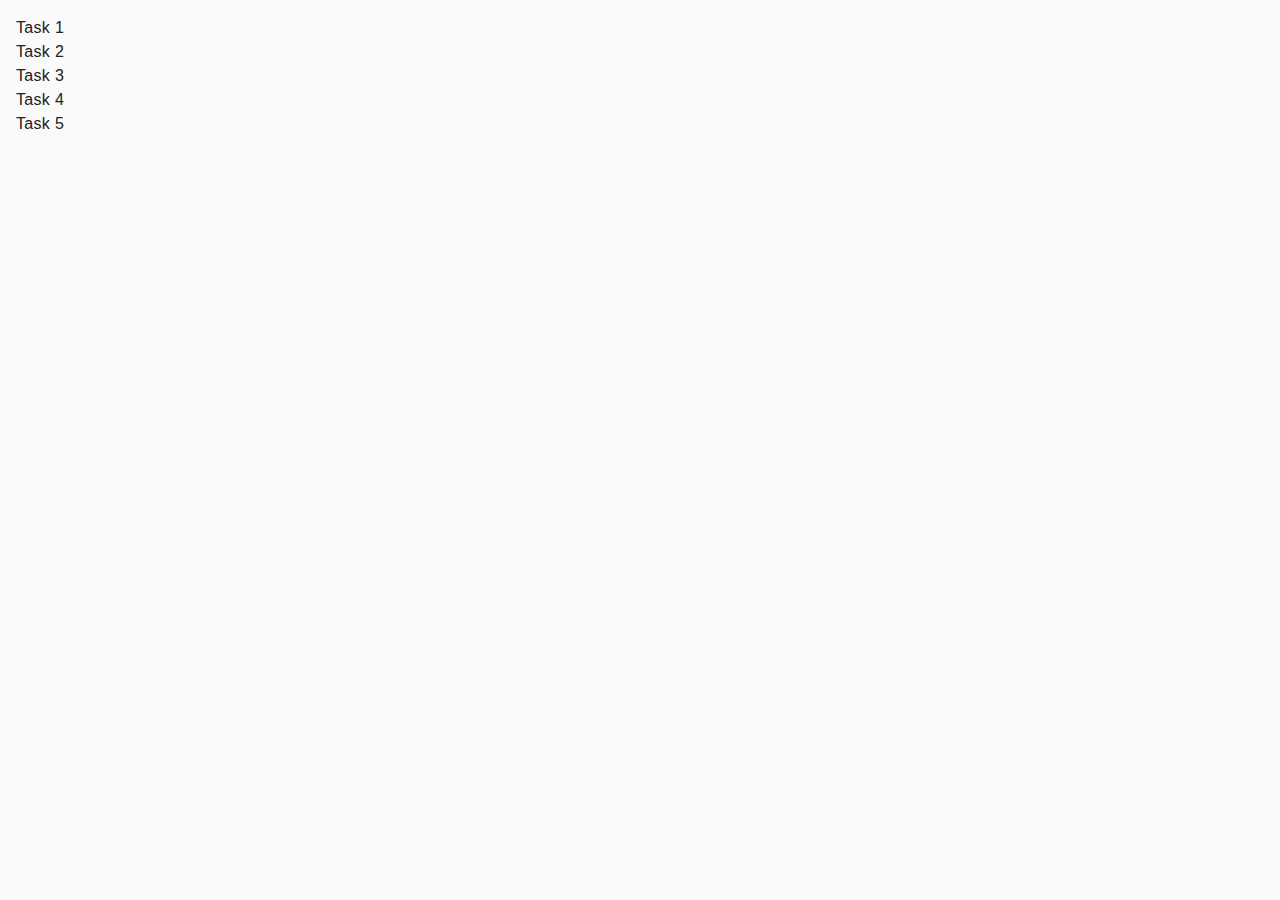
<file: index.html>
<!DOCTYPE html>
<html lang="en">
  <head>
    <meta charset="UTF-8" />
    <meta http-equiv="X-UA-Compatible" content="IE=edge" />
    <meta name="viewport" content="width=device-width, initial-scale=1.0" />
    <title>Homework 7</title>
    <link rel="stylesheet" href="./css/common.css" />
  </head>
  <body>
    <ul>
      <li><a href="./task-1.html">Task 1</a></li>
      <li><a href="./task-2.html">Task 2</a></li>
      <li><a href="./task-3.html">Task 3</a></li>
      <li><a href="./task-4.html">Task 4</a></li>
      <li><a href="./task-5.html">Task 5</a></li>
    </ul>
  </body>
</html>
</file>
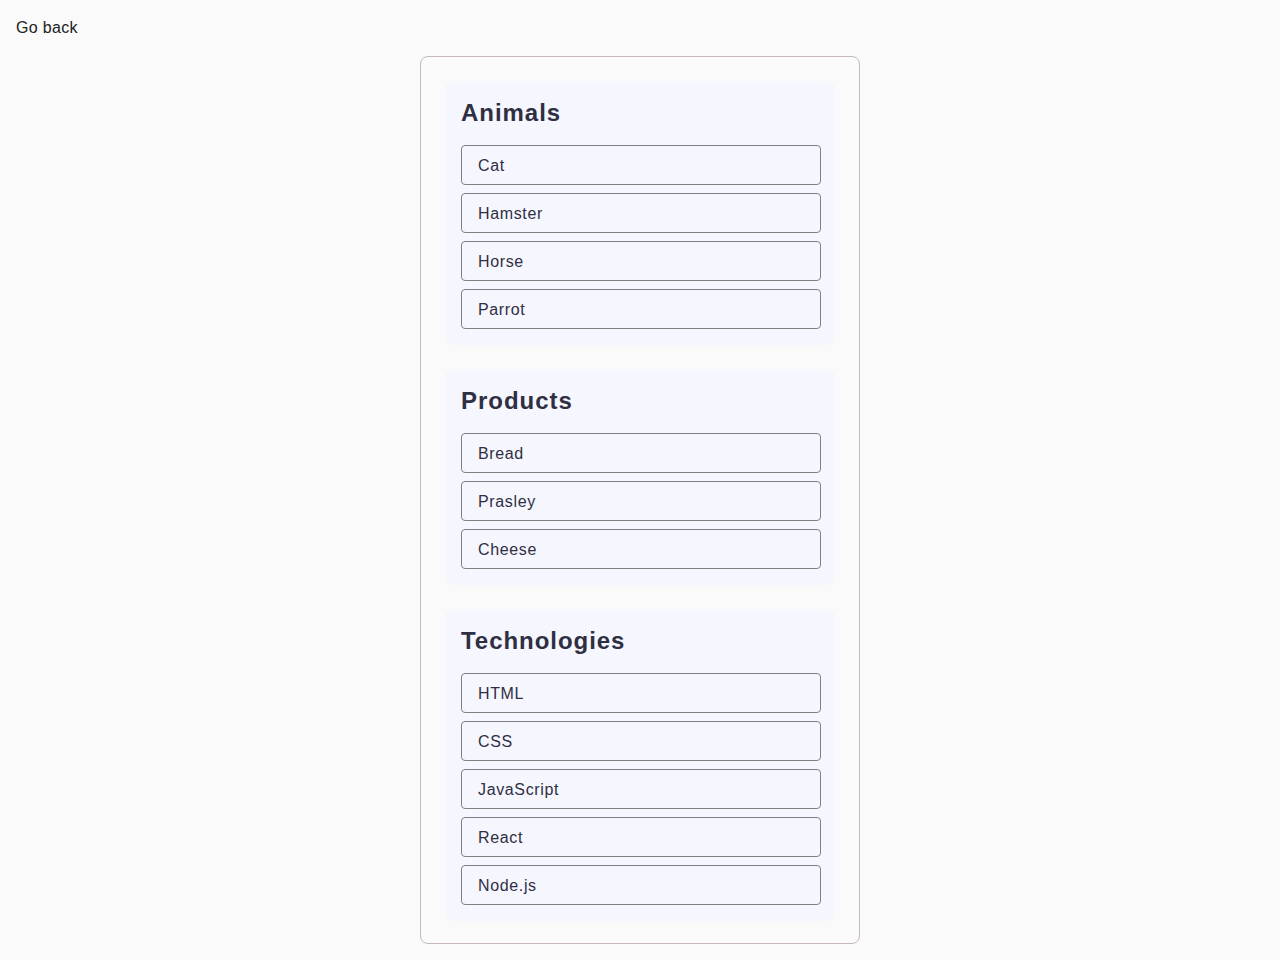
<file: task-1.html>
<!DOCTYPE html>
<html lang="en">
  <head>
    <meta charset="UTF-8" />
    <meta http-equiv="X-UA-Compatible" content="IE=edge" />
    <meta name="viewport" content="width=device-width, initial-scale=1.0" />
    <title>Task 1</title>
    <link rel="stylesheet" href="./css/common.css" />
  </head>
  <body>
    <p><a href="./index.html">Go back</a></p>

    <ul id="categories" class="my_categories">
      <li class="item">
        <h2>Animals</h2>

        <ul>
          <li class="products">Cat</li>
          <li class="products">Hamster</li>
          <li class="products">Horse</li>
          <li class="products">Parrot</li>
        </ul>
      </li>
      <li class="item">
        <h2>Products</h2>

        <ul>
          <li class="products">Bread</li>
          <li class="products">Prasley</li>
          <li class="products">Cheese</li>
        </ul>
      </li>
      <li class="item">
        <h2>Technologies</h2>

        <ul>
          <li class="products">HTML</li>
          <li class="products">CSS</li>
          <li class="products">JavaScript</li>
          <li class="products">React</li>
          <li class="products">Node.js</li>
        </ul>
      </li>
    </ul>

    <script src="./js/task-1.js" type="module"></script>
  </body>
</html>
</file>
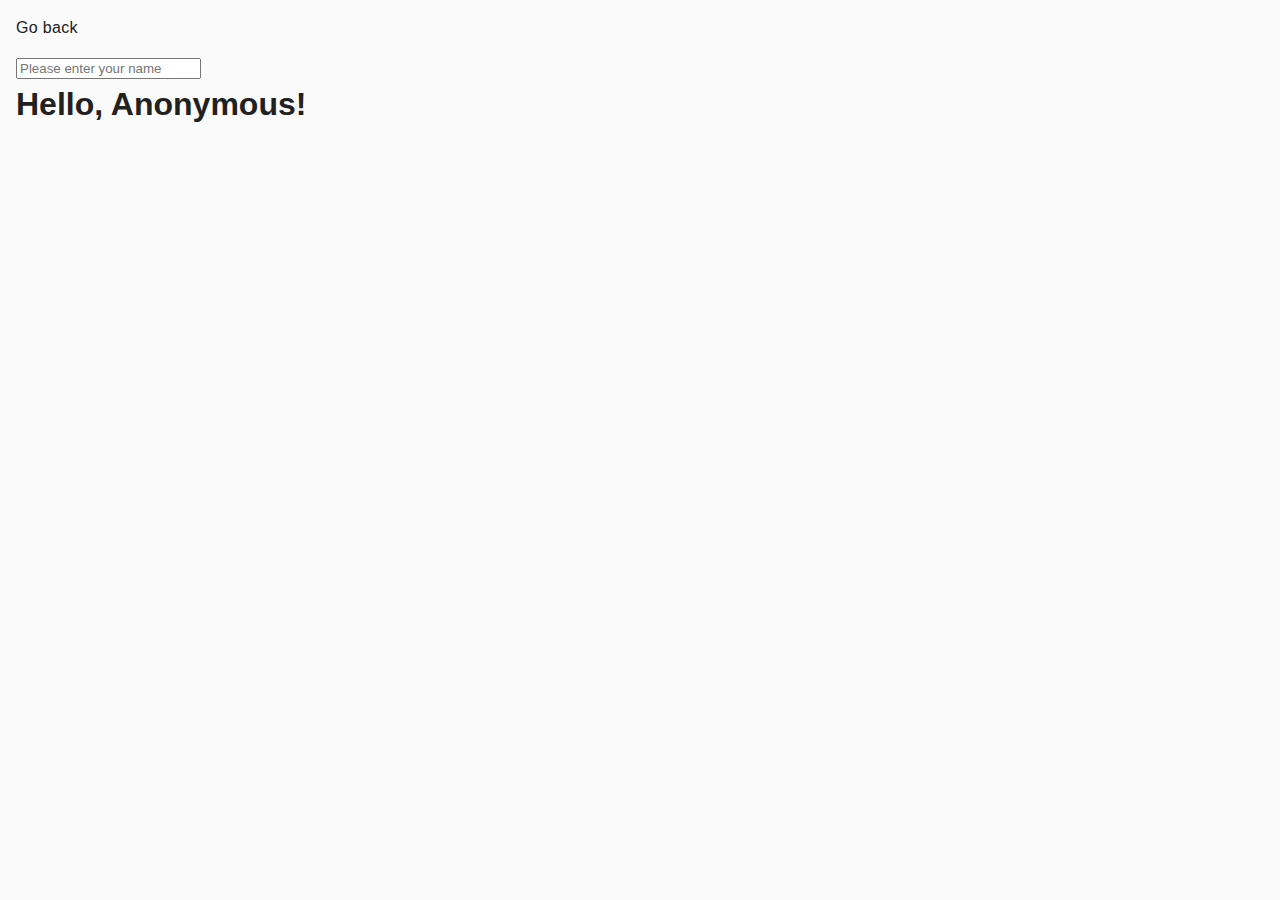
<file: task-3.html>
<!DOCTYPE html>
<html lang="en">
  <head>
    <meta charset="UTF-8" />
    <meta http-equiv="X-UA-Compatible" content="IE=edge" />
    <meta name="viewport" content="width=device-width, initial-scale=1.0" />
    <title>Task 3</title>
    <link rel="stylesheet" href="./css/common.css" />
  </head>
  <body>
    <p><a href="./index.html">Go back</a></p>

    <input type="text" id="name-input" placeholder="Please enter your name" />
    <h1>Hello, <span id="name-output">Anonymous</span>!</h1>

    <script src="./js/task-3.js" type="module"></script>
  </body>
</html>
</file>
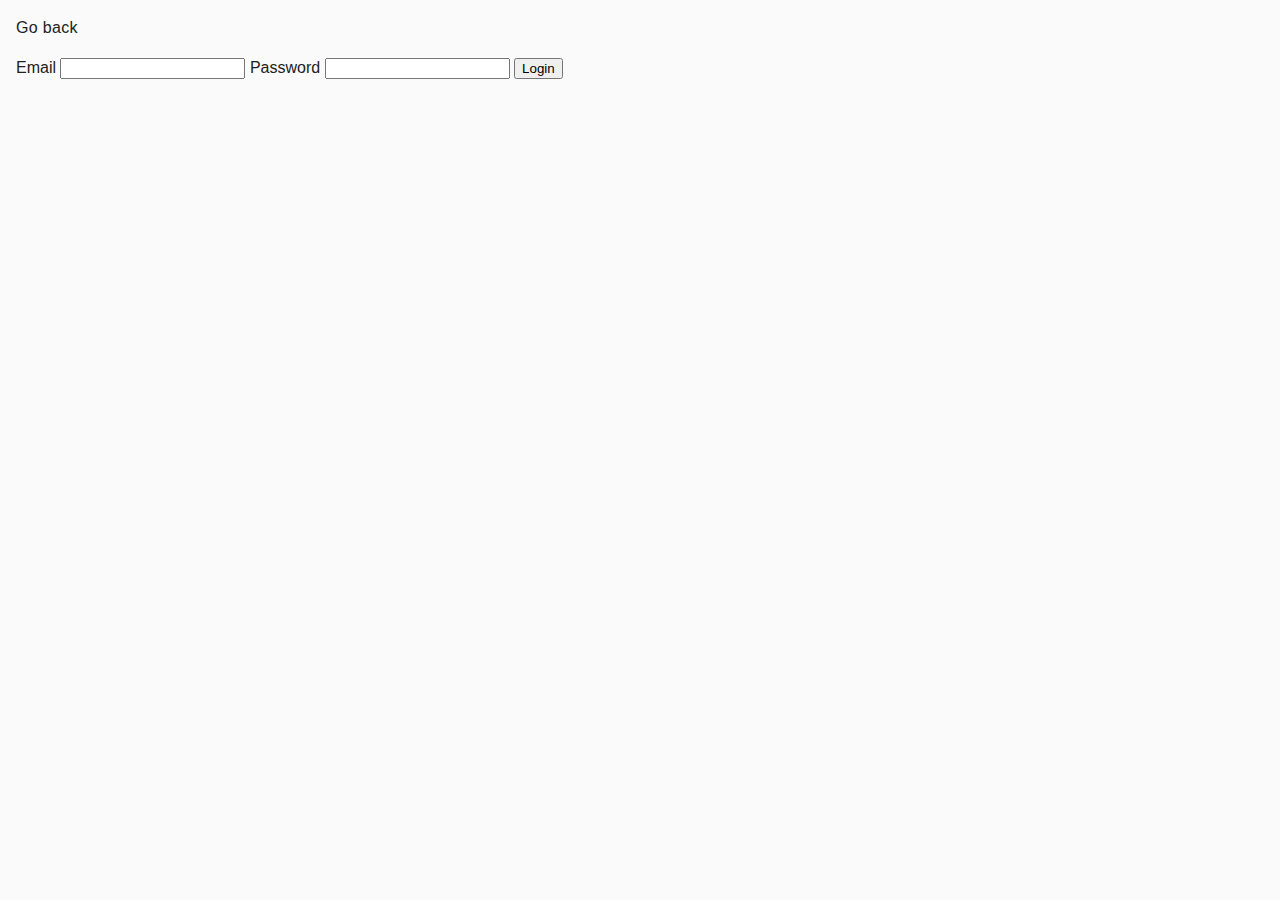
<file: task-4.html>
<!DOCTYPE html>
<html lang="en">
  <head>
    <meta charset="UTF-8" />
    <meta http-equiv="X-UA-Compatible" content="IE=edge" />
    <meta name="viewport" content="width=device-width, initial-scale=1.0" />
    <title>Task 4</title>
    <link rel="stylesheet" href="./css/common.css" />
  </head>
  <body>
    <p><a href="./index.html">Go back</a></p>

    <form class="login-form">
      <label>
        Email
        <input type="email" name="email" />
      </label>
      <label>
        Password
        <input type="password" name="password" />
      </label>
      <button type="submit">Login</button>
    </form>

    <script src="./js/task-4.js" type="module"></script>
  </body>
</html>
</file>
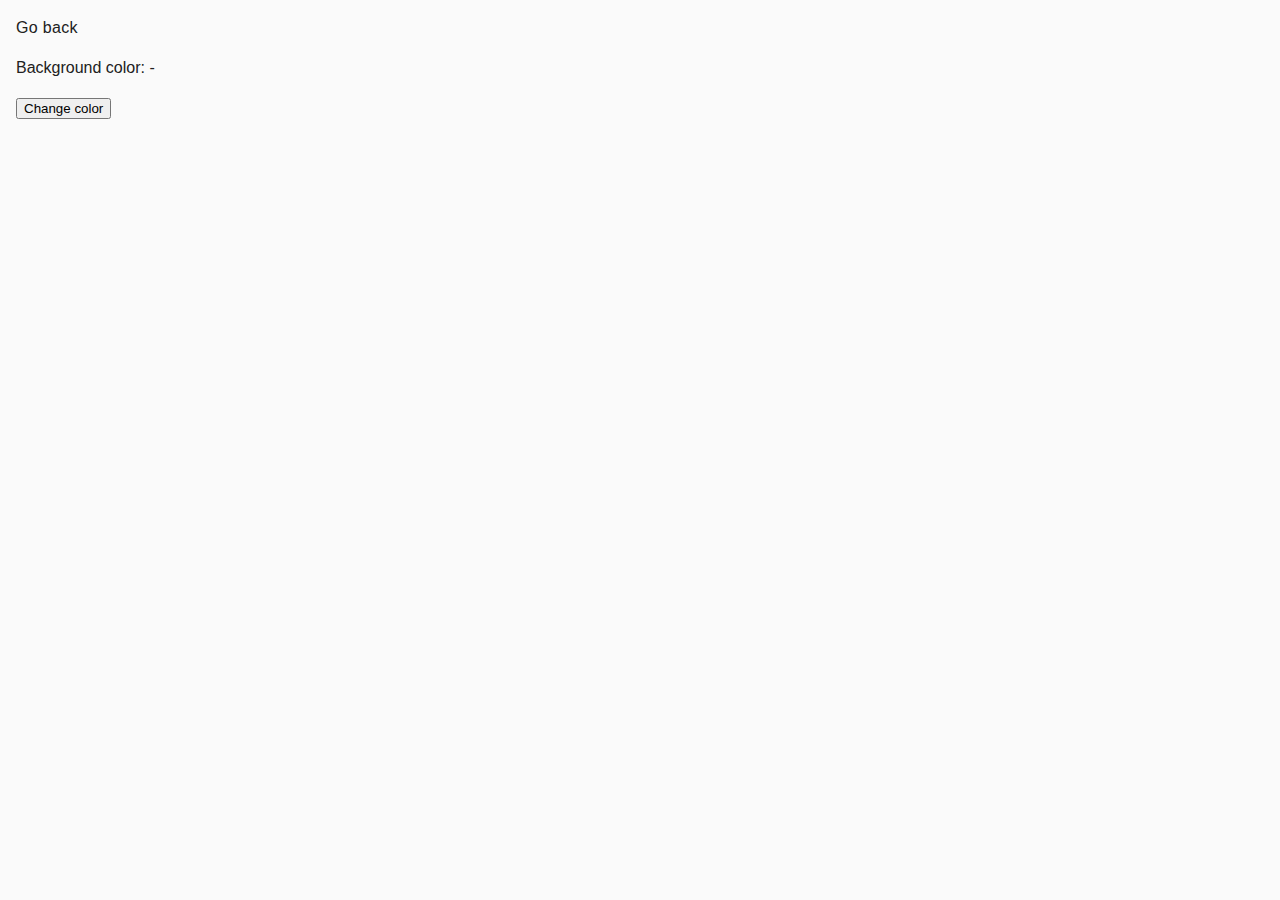
<file: task-5.html>
<!DOCTYPE html>
<html lang="en">
  <head>
    <meta charset="UTF-8" />
    <meta http-equiv="X-UA-Compatible" content="IE=edge" />
    <meta name="viewport" content="width=device-width, initial-scale=1.0" />
    <title>Task 5</title>
    <link rel="stylesheet" href="./css/common.css" />
  </head>
  <body>
    <p><a href="./index.html">Go back</a></p>

    <div class="widget">
      <p>Background color: <span class="color">-</span></p>
      <button type="button" class="change-color">Change color</button>
    </div>

    <script src="./js/task-5.js" type="module"></script>
  </body>
</html>
</file>
<file: css/common.css>
* {
  box-sizing: border-box;
  
}
h1,
h2,
h3,
h4,
h5,
h6,
a,
ul {
	margin: 0;
	padding: 0;
}

a {
	text-decoration: none;
	letter-spacing: 0.02em;
	color: currentColor;
}

a,
button {
	font-family: inherit;
}

ul {
	list-style-type: none;
}

body {
  margin: 16px;
  font-family: -apple-system, BlinkMacSystemFont, 'Segoe UI', Roboto, Oxygen,
    Ubuntu, Cantarell, 'Open Sans', 'Helvetica Neue', sans-serif;
  -webkit-font-smoothing: antialiased;
  -moz-osx-font-smoothing: grayscale;
  background-color: #fafafa;
  color: #212121;
  line-height: 1.5;
  
}
.my_categories {
	border: 1px solid #c6b9b9;
	display: flex;
	align-items: flex-start;
	justify-content: flex-start;
	flex-direction: column;
	gap: 24px;
	border-radius: 8px;
	padding: 24px;
	width: 440px;
	height: 888px;
	margin: 0 auto;
}
.item {
	background-color: #f6f6fe;
	display: flex;
	align-items: flex-start;
	justify-content: flex-start;
	flex-direction: column;
	gap: 16px;
	width: 100%;
	border-radius: 8px;
	padding: 16px;
}
.item h2 {
	font-weight: 600;
	font-size: 24px;
	line-height: 1.33;
	letter-spacing: 0.04em;
	color: #2e2f42;
}
.item ul {
	display: flex;
	align-items: flex-start;
	justify-content: flex-start;
	flex-direction: column;
	gap: 8px;
	
}
.products {
	font-weight: 400;
	font-size: 16px;
	line-height: 1.5;
	letter-spacing: 0.04em;
	color: #2e2f42;
	border: 1px solid #808080;
	border-radius: 4px;
	width: 360px;
	height: 40px;
	padding: 8px 16px;
}
.gallery {
	display: flex;
	flex-direction: row;
	gap: 10px;
	flex-wrap: wrap;
}
.gallery li {
	width: calc((100% - 10px) / 2);
}
.gallery li img {
	max-width: 100%;
	height: 100%;
}
</file>
